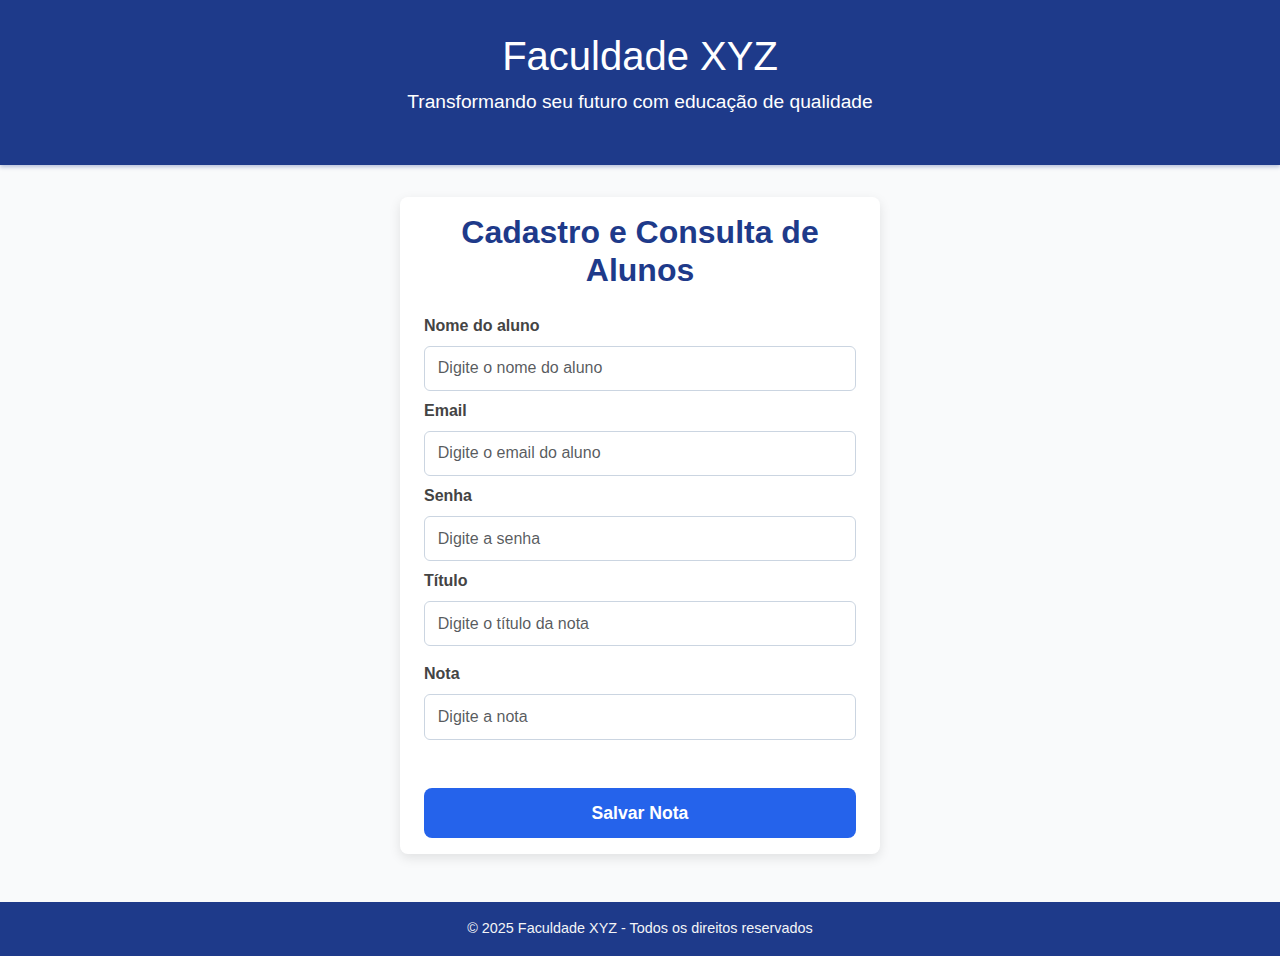
<file: Modulo 2/projeto_faculdade/templates/index.html>
<!DOCTYPE html>
<html lang="pt-br">
<head>
  <meta charset="UTF-8" />
  <meta name="viewport" content="width=device-width, initial-scale=1" />
  <title>Faculdade XYZ - Landing Page</title>
  <link href="https://cdn.jsdelivr.net/npm/bootstrap@5.3.3/dist/css/bootstrap.min.css" rel="stylesheet" />
  <link rel="stylesheet" href="statics/styles.css" />
</head>
<body>

<header>
  <h1>Faculdade XYZ</h1>
  <p>Transformando seu futuro com educação de qualidade</p>
</header>

<main>
  <h2 class="mb-4">Cadastro e Consulta de Alunos</h2>

  <form id="formAluno" onsubmit="return enviarDados(event)">
    <div class="mb-3">
      <label for="usuario" class="form-label">Nome do aluno</label>
      <input type="text" id="usuario" name="usuario" class="form-control" placeholder="Digite o nome do aluno" required />

      <label for="email" class="form-label mt-2">Email</label>
      <input type="text" id="email" name="email" class="form-control" placeholder="Digite o email do aluno" required />

      <label for="senha" class="form-label mt-2">Senha</label>
      <input type="text" id="senha" name="senha" class="form-control" placeholder="Digite a senha" required />

      <label for="titulo" class="form-label mt-2">Título</label>
      <input type="text" id="titulo" name="titulo" class="form-control" placeholder="Digite o título da nota" required />
    </div>

    <div class="mb-3">
      <label for="nota" class="form-label">Nota</label>
      <input type="number" id="nota" name="nota" class="form-control" placeholder="Digite a nota" required />
    </div>

    <button type="submit" class="btn btn-primary w-100">Salvar Nota</button>
  </form>

  <div id="mensagemStatus" class="alert alert-custom d-none" role="alert"></div>
</main>

<footer>
  &copy; 2025 Faculdade XYZ - Todos os direitos reservados
</footer>

<script>
  async function enviarDados(event) {
    event.preventDefault();

    const usuario = document.getElementById('usuario').value.trim();
    const nota = document.getElementById('nota').value.trim();
    const senha = document.getElementById('senha').value.trim();
    const email = document.getElementById('email').value.trim();
    const titulo = document.getElementById('titulo').value.trim();

    const mensagemDiv = document.getElementById('mensagemStatus');
    mensagemDiv.classList.add('d-none');

    if (!usuario || !nota || !senha || !email || !titulo) {
      exibirMensagem('Preencha todos os campos!', 'danger');
      return false;
    }

    try {
      const response = await fetch('/', {
        method: 'POST',
        headers: { 'Content-Type': 'application/json' },
        body: JSON.stringify({ usuario, nota, senha, titulo, email })
      });

      const resposta = await response.json();

      if (response.ok && resposta.sucess) {
        exibirMensagem(resposta.msg || 'Nota salva com sucesso!', 'success');
        document.getElementById('formAluno').reset();
      } else {
        exibirMensagem(resposta.error || 'Erro ao salvar a nota.', 'danger');
      }

    } catch (error) {
      exibirMensagem('Erro na conexão com o servidor.', 'danger');
      console.error(error);
    }

    return false;
  }

  function exibirMensagem(mensagem, tipo) {
    const mensagemDiv = document.getElementById('mensagemStatus');
    mensagemDiv.className = `alert alert-${tipo} mt-3`;
    mensagemDiv.innerText = mensagem;
    mensagemDiv.classList.remove('d-none');
  }
</script>

</body>
</html>
</file>
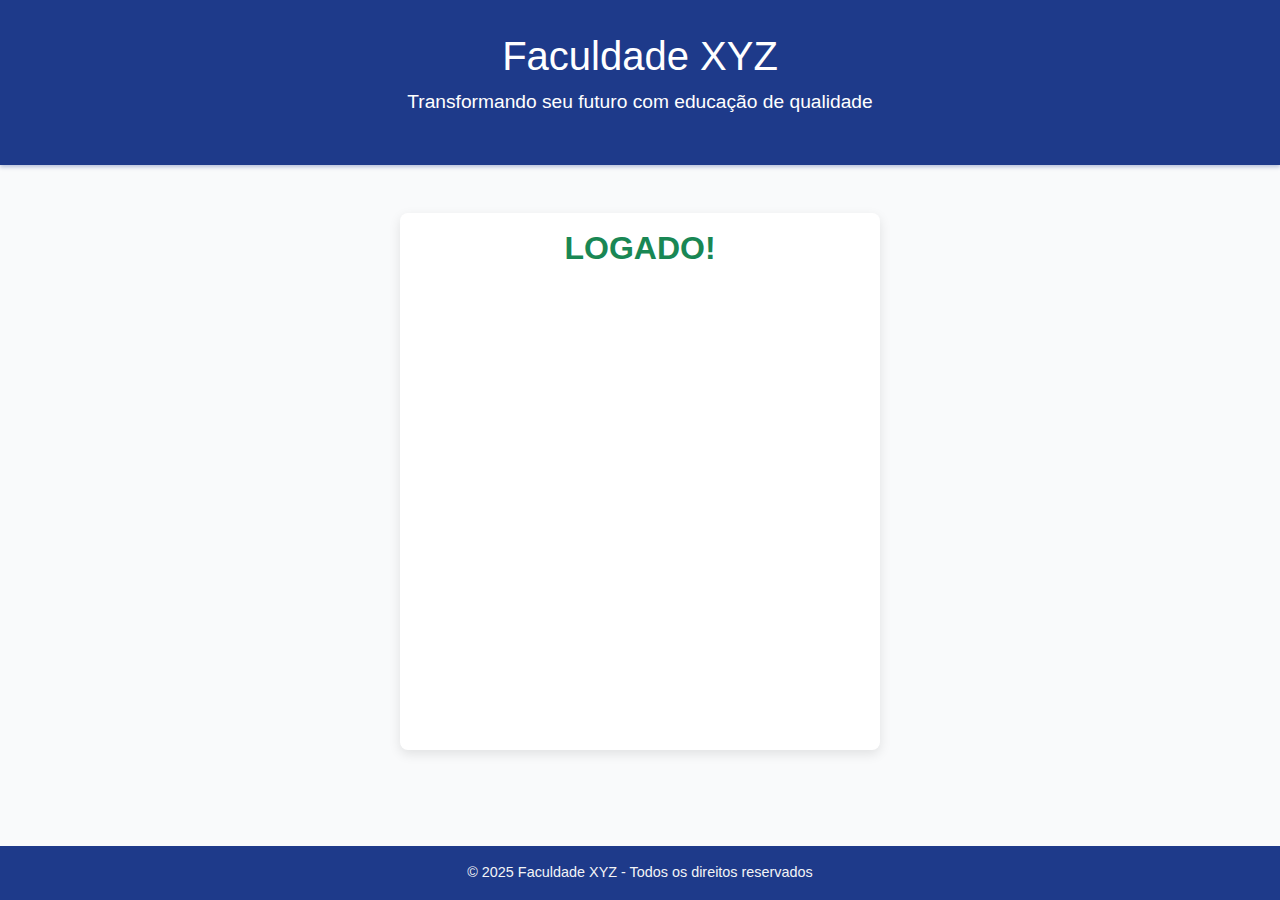
<file: Modulo 2/projeto_faculdade/templates/home.html>
<!DOCTYPE html>
<html lang="pt-br">
<head>
  <meta charset="UTF-8" />
  <meta name="viewport" content="width=device-width, initial-scale=1" />
  <title>Faculdade XYZ - Home</title>
  <link href="https://cdn.jsdelivr.net/npm/bootstrap@5.3.3/dist/css/bootstrap.min.css" rel="stylesheet" />
  <link rel="stylesheet" href="statics/styles.css " />
</head>
<body>

<header>
  <h1>Faculdade XYZ</h1>
  <p>Transformando seu futuro com educação de qualidade</p>
</header>

<main class="container mt-5">
  <h1 class="text-success">LOGADO!</h1>
</main>

<footer class="mt-5 text-center">
  &copy; 2025 Faculdade XYZ - Todos os direitos reservados
</footer>

</body>
</html>
</file>
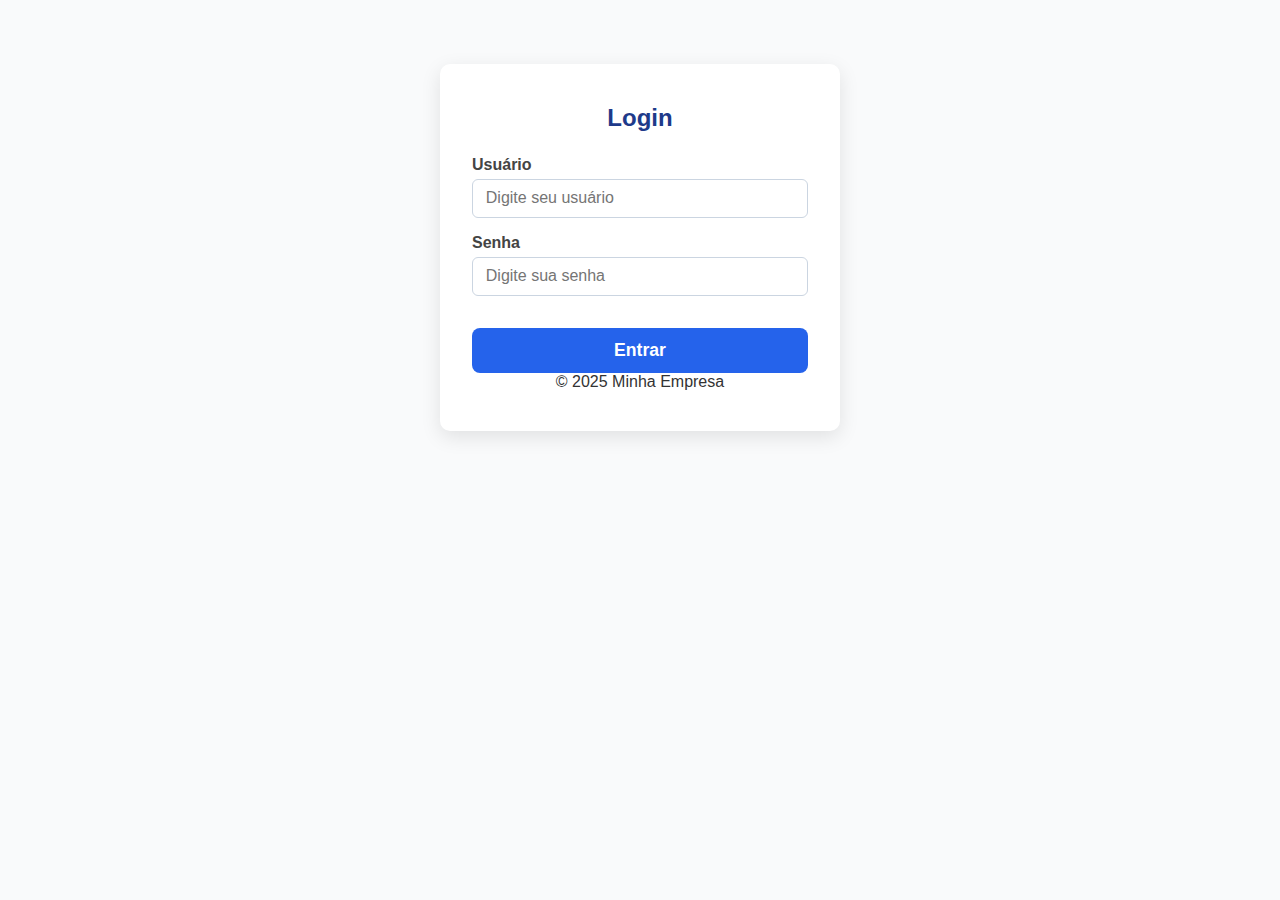
<file: Modulo 2/projeto_faculdade/templates/login.html>
<!DOCTYPE html>
<html lang="pt-BR">
<head>
    <meta charset="UTF-8" />
    <meta name="viewport" content="width=device-width, initial-scale=1" />
    <title>Login</title>
    <link rel="stylesheet" href="statics/styles.css" />
</head>
<body>
    <div class="login-container">
        <h2>Login</h2>
        <form action="#" method="POST">
            <label for="username">Usuário</label>
            <input type="text" id="username" name="username" placeholder="Digite seu usuário" required />
            
            <label for="senha_hash">Senha</label>
            <input type="password" id="senha_hash" name="senha_hash" placeholder="Digite sua senha" required />
            
            <button type="submit">Entrar</button>
        </form>
        <div class="footer-text">
            © 2025 Minha Empresa
        </div>
    </div>
</body>
</html>
</file>
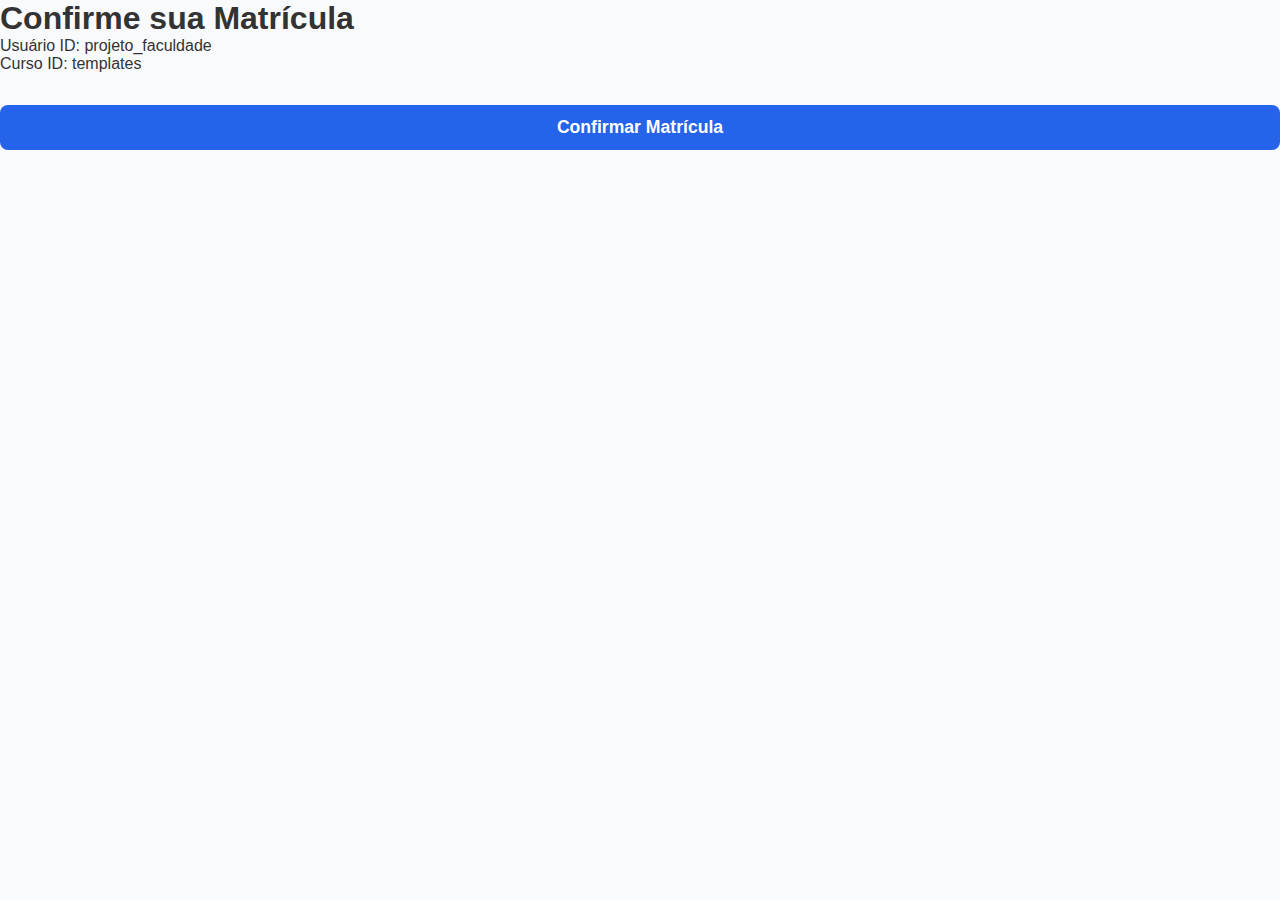
<file: Modulo 2/projeto_faculdade/templates/matricula.html>
<!DOCTYPE html>
<html lang="pt-BR">
<head>
    <meta charset="UTF-8" />
    <title>Matrícula</title>
    <link rel="stylesheet" href="statics/styles.css" />
</head>
<body>
    <h1>Confirme sua Matrícula</h1>
    <p>Usuário ID: <span id="usuario-id"></span></p>
    <p>Curso ID: <span id="curso-id"></span></p>

    <button id="matricular-btn">Confirmar Matrícula</button>

    <script>
        // Pega os IDs da URL
        const pathParts = window.location.pathname.split('/');
        const id_usuario = pathParts[2];
        const id_curso = pathParts[3];

        // Mostra os IDs na tela
        document.getElementById('usuario-id').textContent = id_usuario;
        document.getElementById('curso-id').textContent = id_curso;

        document.getElementById('matricular-btn').addEventListener('click', () => {
            fetch(window.location.pathname, {
                method: 'POST',
                headers: {
                    'Content-Type': 'application/json'
                },
                body: JSON.stringify({ id_usuario, id_curso })
            })
            .then(response => {
                if (response.redirected) {
                    window.location.href = response.url;
                } else if (!response.ok) {
                    return response.json().then(data => {
                        alert("Erro: " + data.error);
                    });
                }
            })
            .catch(error => alert("Erro na requisição: " + error));
        });
    </script>
</body>
</html>
</file>
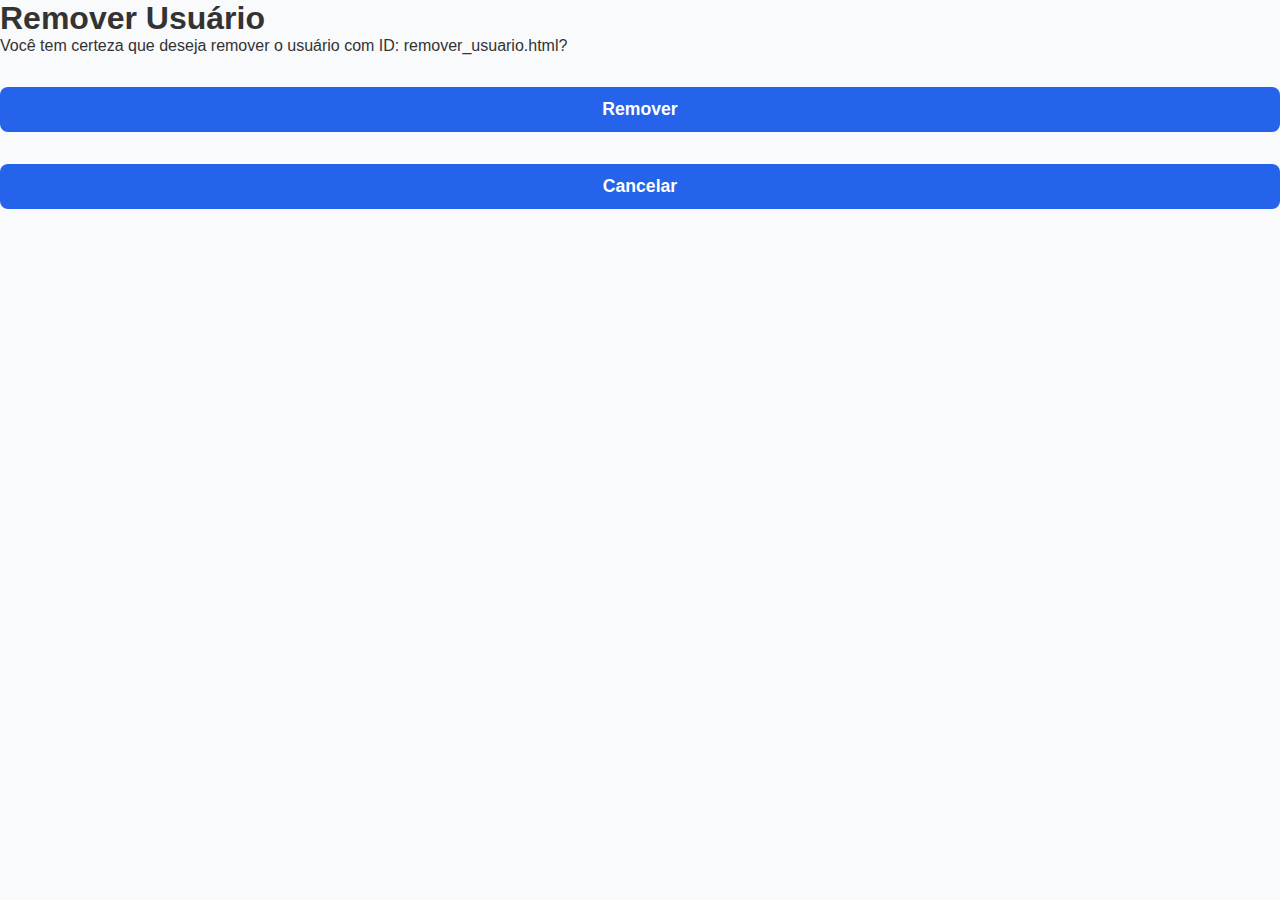
<file: Modulo 2/projeto_faculdade/templates/remover_usuario.html>
<!DOCTYPE html>
<html lang="pt-BR">
<head>
  <meta charset="UTF-8" />
  <meta name="viewport" content="width=device-width, initial-scale=1" />
  <title>Remover Usuário</title>
  <link rel="stylesheet" href="statics/styles.css" />
</head>
<body>
  <div class="container">
    <h1>Remover Usuário</h1>
    <p>Você tem certeza que deseja remover o usuário com ID: <span id="userId"></span>?</p>
    <div class="buttons">
      <button id="confirmBtn" class="btn btn-danger">Remover</button>
      <button id="cancelBtn" class="btn btn-secondary">Cancelar</button>
    </div>
    <div id="message" class="message"></div>
  </div>

  <script>
    // Pega o ID da URL
    const urlParts = window.location.pathname.split('/');
    const userId = urlParts[urlParts.length - 1];
    document.getElementById('userId').textContent = userId;

    const confirmBtn = document.getElementById('confirmBtn');
    const cancelBtn = document.getElementById('cancelBtn');
    const messageDiv = document.getElementById('message');

    confirmBtn.addEventListener('click', () => {
      fetch(`/remover/usuarios/${userId}`, {
        method: 'DELETE',
        headers: {
          'Content-Type': 'application/json',
        },
        body: JSON.stringify(userId),
      })
      .then(res => {
        if (res.redirected) {
          window.location.href = res.url;
        } else if (res.ok) {
          return res.json();
        } else {
          return res.json().then(data => { throw new Error(data.error || 'Erro ao remover usuário'); });
        }
      })
      .then(data => {
        messageDiv.textContent = "Usuário removido com sucesso!";
        messageDiv.style.color = "green";
        setTimeout(() => window.location.href = "/", 2000);
      })
      .catch(err => {
        messageDiv.textContent = err.message;
        messageDiv.style.color = "red";
      });
    });

    cancelBtn.addEventListener('click', () => {
      window.location.href = "/";
    });
  </script>
</body>
</html>
</file>
<file: Modulo 2/projeto_faculdade/templates/statics/styles.css>
/* Reset básico */
* {
  margin: 0;
  padding: 0;
  box-sizing: border-box;
}

/* Corpo da página */
body {
  font-family: 'Segoe UI', Tahoma, Geneva, Verdana, sans-serif;
  background-color: #f9fafb;
  color: #333;
  min-height: 100vh;
  display: flex;
  flex-direction: column;
}

/* Header padrão */
header {
  background-color: #1e3a8a; /* Azul escuro */
  color: #fff;
  padding: 2rem 1rem;
  text-align: center;
  box-shadow: 0 2px 4px rgb(30 58 138 / 0.3);
  user-select: none;
}

header h1 {
  font-size: 2.5rem;
  margin-bottom: 0.5rem;
}

header p {
  font-size: 1.2rem;
  font-weight: 300;
}

/* Main padrão para as páginas com container */
main.container,
main {
  flex: 1;
  max-width: 480px;
  margin: 2rem auto 3rem;
  padding: 1rem 1.5rem;
  background-color: #fff;
  border-radius: 8px;
  box-shadow: 0 4px 12px rgb(0 0 0 / 0.1);
  text-align: center;
}

/* Main específico para login (sem container Bootstrap) */
.login-container {
  background-color: #fff;
  padding: 2.5rem 2rem;
  border-radius: 10px;
  box-shadow: 0 6px 20px rgb(0 0 0 / 0.1);
  width: 100%;
  max-width: 400px;
  margin: 4rem auto 3rem;
  text-align: center;
  flex-shrink: 0;
}

/* Títulos */
main h1,
main h2,
.login-container h2 {
  color: #1e3a8a;
  font-weight: 700;
  margin-bottom: 1.5rem;
}

main h1.text-success {
  color: #22c55e; /* Verde sucesso */
  font-size: 2rem;
}

/* Labels padrão */
label {
  display: block;
  font-weight: 600;
  margin-top: 1rem;
  margin-bottom: 0.3rem;
  text-align: left;
  color: #444;
}

/* Inputs padrão */
input[type="text"],
input[type="password"],
input[type="number"] {
  width: 100%;
  padding: 0.6rem 0.8rem;
  font-size: 1rem;
  border: 1.5px solid #cbd5e1; /* cinza claro */
  border-radius: 6px;
  transition: border-color 0.3s, box-shadow 0.3s;
}

input[type="text"]:focus,
input[type="password"]:focus,
input[type="number"]:focus {
  border-color: #2563eb;
  outline: none;
  box-shadow: 0 0 8px rgba(37, 99, 235, 0.4);
}

/* Botões padrão */
button,
button.btn-primary {
  margin-top: 2rem;
  width: 100%;
  background-color: #2563eb;
  color: #fff;
  padding: 0.75rem;
  font-size: 1.1rem;
  font-weight: 600;
  border: none;
  border-radius: 8px;
  cursor: pointer;
  transition: background-color 0.3s;
}

button:hover,
button.btn-primary:hover {
  background-color: #1d4ed8;
}

/* Mensagens de status */
.alert-custom {
  border-radius: 6px;
  font-weight: 600;
  text-align: center;
}

/* Footer padrão */
footer {
  background-color: #1e3a8a;
  color: #f3f4f6;
  text-align: center;
  padding: 1rem 0;
  font-size: 0.9rem;
  font-weight: 300;
  margin-top: auto;
  user-select: none;
}

/* Ajustes específicos Bootstrap (para compatibilidade) */
.mb-3 {
  margin-bottom: 1rem !important;
}

.mt-2 {
  margin-top: 0.5rem !important;
}

.mt-3 {
  margin-top: 1rem !important;
}

.w-100 {
  width: 100% !important;
}

/* Esconder elementos com .d-none */
.d-none {
  display: none !important;
}
</file>
